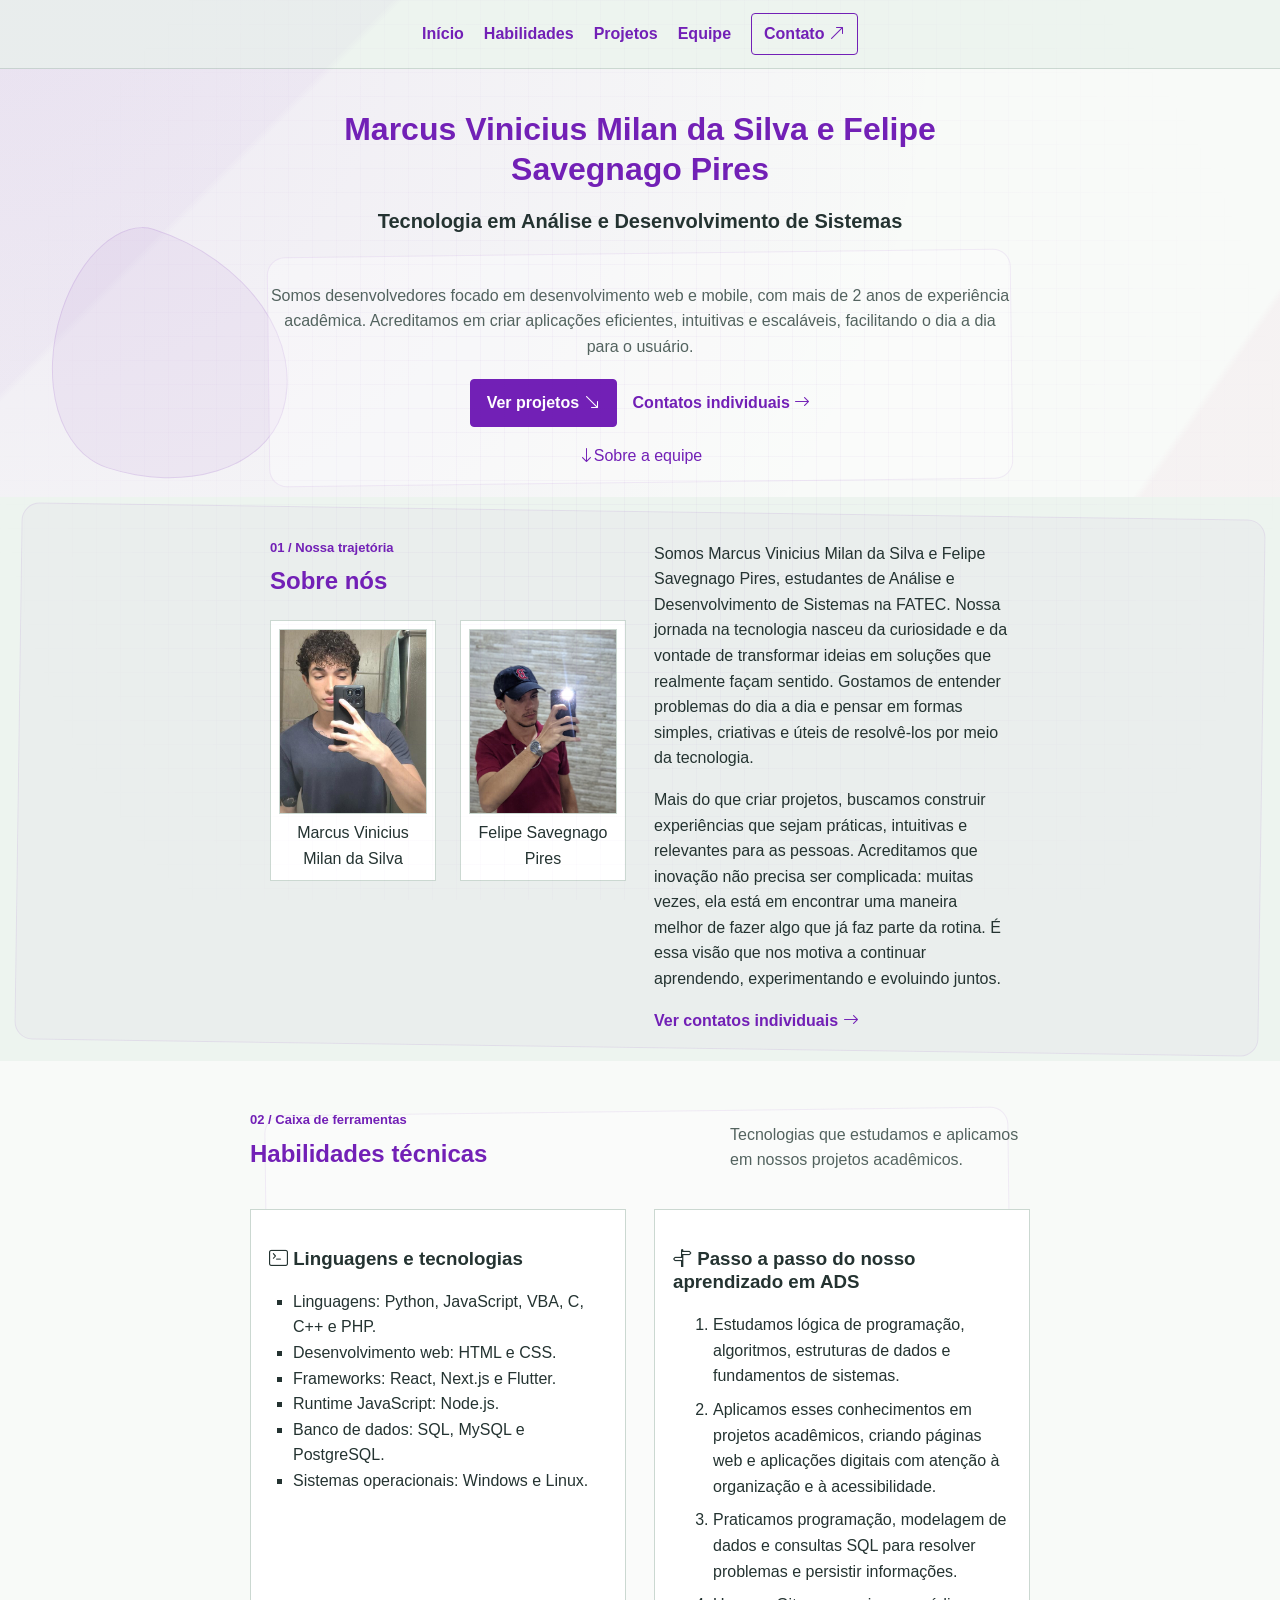
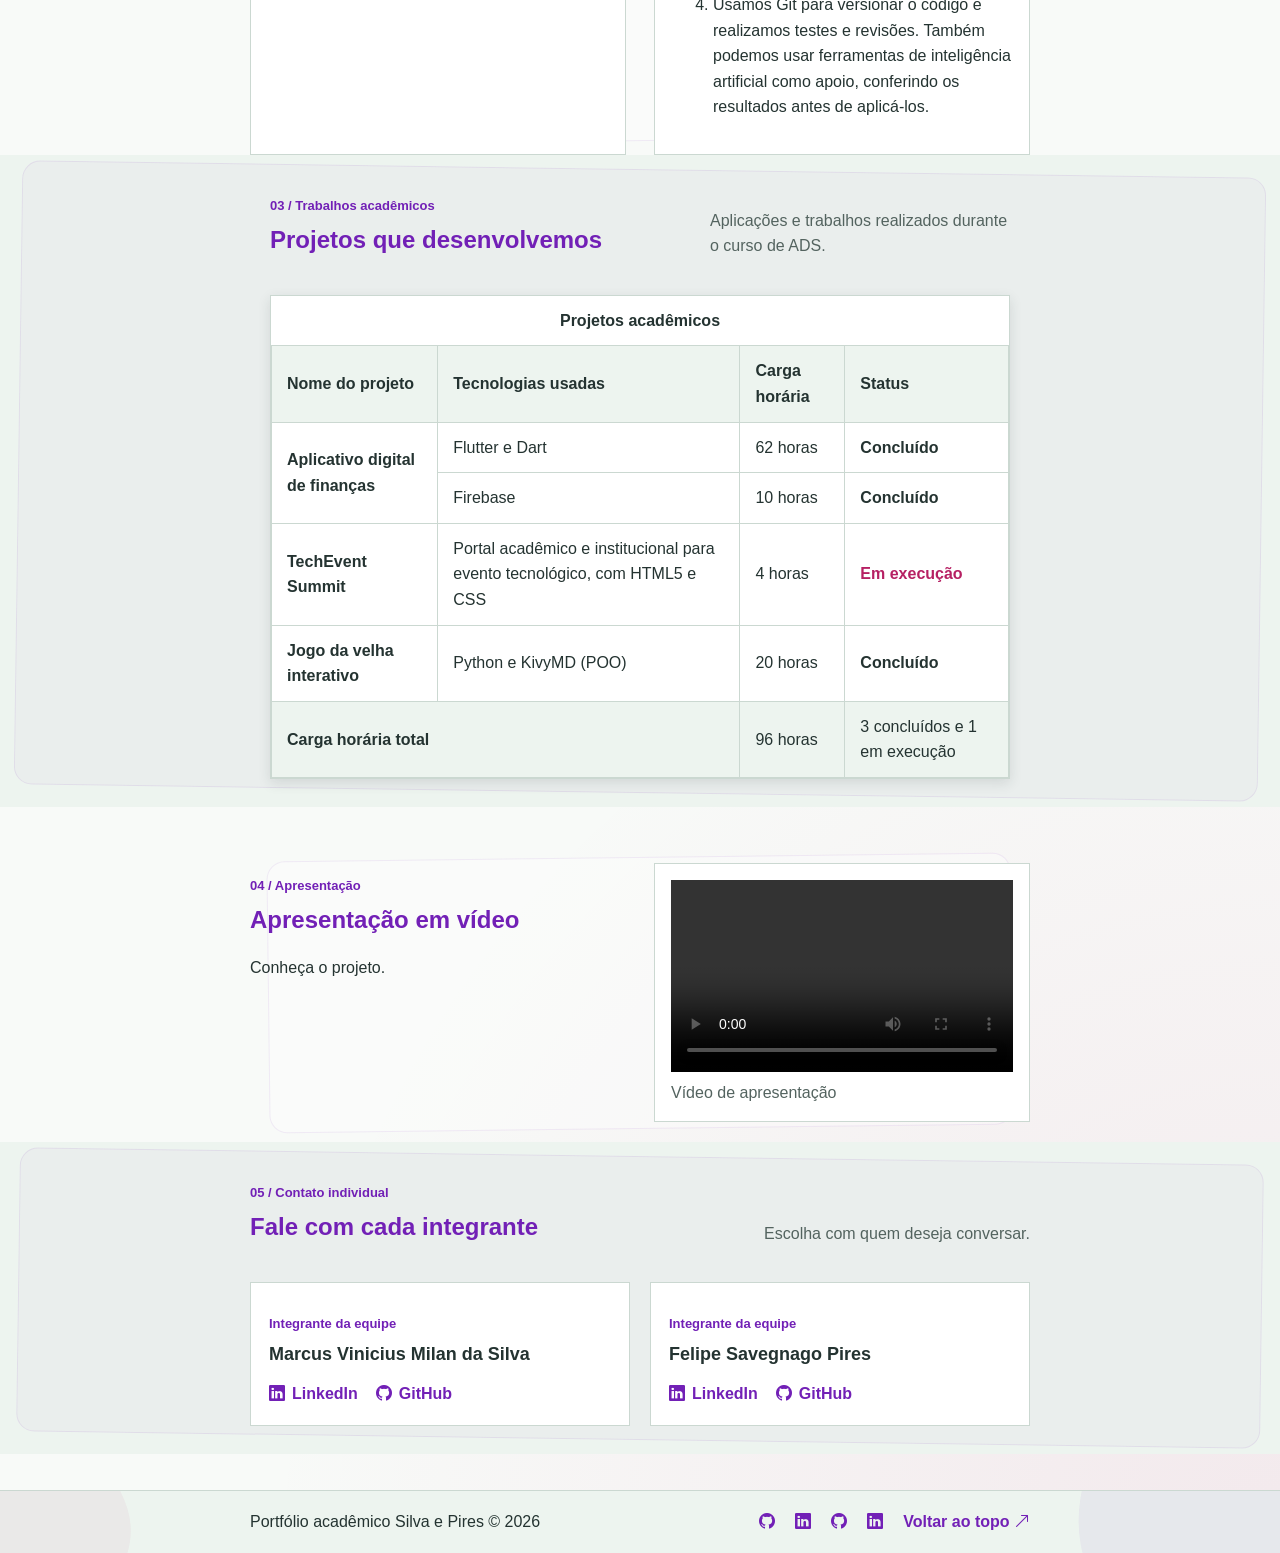
<file: index.html>
<!DOCTYPE html>
<html lang="pt-BR">
<head>
	<meta charset="UTF-8">
	<meta name="viewport" content="width=device-width, initial-scale=1.0">
	<meta name="description" content="Portfólio acadêmico e profissional de estudante de Análise e Desenvolvimento de Sistemas.">
	<title>Portfólio Profissional</title>
	<link rel="stylesheet" href="https://cdn.jsdelivr.net/npm/bootstrap-icons@1.11.3/font/bootstrap-icons.min.css" referrerpolicy="no-referrer">
	<link rel="stylesheet" href="css/estilo.css">
</head>
<body id="top">
	<header>
		<div class="site-header">
			<div class="header-inner">
				<nav class="main-nav" aria-label="Navegação principal">
					<a href="index.html" aria-current="page">Início</a>
					<a href="#secao-habilidades">Habilidades</a>
					<a href="#secao-projetos">Projetos</a>
					<a href="#secao-equipe">Equipe</a>
					<a class="nav-contact" href="contato.html">Contato <i class="bi bi-arrow-up-right" aria-hidden="true"></i></a>
				</nav>
			</div>
		</div>
		<div class="hero content-width hero-title">
			<h1 class="page-title" id="titulo-principal">Marcus Vinicius Milan da Silva e Felipe Savegnago Pires</h1>
			<h2>Tecnologia em Análise e Desenvolvimento de Sistemas</h2>
		</div>
	</header>

	<main>
		<section class="hero content-width" aria-label="Apresentação">
			<div class="hero-copy">
				<p class="hero-description"> Somos desenvolvedores focado em desenvolvimento web e mobile, com mais de 2 anos de experiência acadêmica. Acreditamos em criar aplicações eficientes, intuitivas e escaláveis, facilitando o dia a dia para o usuário.</p>
				<div class="hero-actions">
					<a class="button button-primary" href="#secao-projetos">Ver projetos <i class="bi bi-arrow-down-right" aria-hidden="true"></i></a>
					<a class="text-link" href="#secao-equipe">Contatos individuais <i class="bi bi-arrow-right" aria-hidden="true"></i></a>
				</div>
			</div>
			<a class="scroll-cue" href="#secao-sobre"><i class="bi bi-arrow-down" aria-hidden="true"></i><span>Sobre a equipe</span></a>
		</section>

		<section class="section-band" id="secao-sobre" aria-labelledby="titulo-sobre">
			<div class="content-width about-grid">
				<div class="section-heading">
					<p class="eyebrow">01 / Nossa trajetória</p>
					<h2 id="titulo-sobre">Sobre nós</h2>
				<div class="student-photos" aria-label="Integrantes do portfólio">
					<figure class="student-profile">
						<img src="image/foto-silva.jpg" alt="Foto de Marcus Vinicius Milan da Silva">
						<figcaption>Marcus Vinicius Milan da Silva</figcaption>
					</figure>
					<figure class="student-profile">
						<img src="image/foto-pires.jpg" alt="Foto de Felipe Pires Savegnago">
						<figcaption>Felipe Savegnago Pires</figcaption>
					</figure>
				</div>
				</div>
				<div class="about-copy">
					<p>Somos Marcus Vinicius Milan da Silva e Felipe Savegnago Pires, estudantes de Análise e Desenvolvimento de Sistemas na FATEC. Nossa jornada na tecnologia nasceu da curiosidade e da vontade de transformar ideias em soluções que realmente façam sentido. Gostamos de entender problemas do dia a dia e pensar em formas simples, criativas e úteis de resolvê-los por meio da tecnologia.</p>
					<p>Mais do que criar projetos, buscamos construir experiências que sejam práticas, intuitivas e relevantes para as pessoas. Acreditamos que inovação não precisa ser complicada: muitas vezes, ela está em encontrar uma maneira melhor de fazer algo que já faz parte da rotina. É essa visão que nos motiva a continuar aprendendo, experimentando e evoluindo juntos.</p>
					<a class="text-link" href="#secao-equipe">Ver contatos individuais <i class="bi bi-arrow-right" aria-hidden="true"></i></a>
				</div>
			</div>
		</section>

		<section class="content-width skills-section" id="secao-habilidades" aria-labelledby="titulo-habilidades">
			<div class="section-heading section-heading-row">
				<div>
					<p class="eyebrow">02 / Caixa de ferramentas</p>
					<h2 id="titulo-habilidades">Habilidades técnicas</h2>
				</div>
				<p class="section-intro">Tecnologias que estudamos e aplicamos em nossos projetos acadêmicos.</p>
			</div>
			<div class="skills-grid">
				<article class="skill-panel">
					<h3><i class="bi bi-terminal" aria-hidden="true"></i> Linguagens e tecnologias</h3>
					<ul class="skill-list" type="square">
						<li>Linguagens: Python, JavaScript, VBA, C, C++ e PHP.</li>
						<li>Desenvolvimento web: HTML e CSS.</li>
						<li>Frameworks: React, Next.js e Flutter.</li>
						<li>Runtime JavaScript: Node.js.</li>
						<li>Banco de dados: SQL, MySQL e PostgreSQL.</li>
						<li>Sistemas operacionais: Windows e Linux.</li>
					</ul>
				</article>
				<article class="skill-panel learning-panel">
					<h3><i class="bi bi-signpost-split" aria-hidden="true"></i> Passo a passo do nosso aprendizado em ADS</h3>
					<ol class="learning-list">
						<li>Estudamos lógica de programação, algoritmos, estruturas de dados e fundamentos de sistemas.</li>
						<li>Aplicamos esses conhecimentos em projetos acadêmicos, criando páginas web e aplicações digitais com atenção à organização e à acessibilidade.</li>
						<li>Praticamos programação, modelagem de dados e consultas SQL para resolver problemas e persistir informações.</li>
						<li>Usamos Git para versionar o código e realizamos testes e revisões. Também podemos usar ferramentas de inteligência artificial como apoio, conferindo os resultados antes de aplicá-los.</li>
					</ol>
				</article>
			</div>
		</section>

		<section class="projects-section" id="secao-projetos" aria-labelledby="titulo-projetos">
			<div class="content-width">
				<div class="section-heading section-heading-row">
					<div>
						<p class="eyebrow">03 / Trabalhos acadêmicos</p>
						<h2 id="titulo-projetos">Projetos que desenvolvemos</h2>
					</div>
					<p class="section-intro">Aplicações e trabalhos realizados durante o curso de ADS.</p>
				</div>
				<div class="table-wrap">
					<table>
							<caption>Projetos acadêmicos</caption>
						<thead>
							<tr>
								<th scope="col">Nome do projeto</th>
								<th scope="col">Tecnologias usadas</th>
								<th scope="col">Carga horária</th>
								<th scope="col">Status</th>
							</tr>
						</thead>
						<tbody>
							<tr>
								<th scope="row" rowspan="2">Aplicativo digital de finanças</th>
								<td>Flutter e Dart</td>
								<td>62 horas</td>
								<td><span class="project-status">Concluído</span></td>
							</tr>
							<tr>
								<td>Firebase</td>
								<td>10 horas</td>
								<td><span class="project-status">Concluído</span></td>
							</tr>
							<tr>
								<th scope="row">TechEvent Summit</th>
								<td>Portal acadêmico e institucional para evento tecnológico, com HTML5 e CSS</td>
								<td>4 horas</td>
								<td><span class="project-status status-progress">Em execução</span></td>
							</tr>
							<tr>
								<th scope="row">Jogo da velha interativo</th>
								<td>Python e KivyMD (POO)</td>
								<td>20 horas</td>
								<td><span class="project-status">Concluído</span></td>
							</tr>
						</tbody>
						<tfoot>
							<tr>
								<th scope="row" colspan="2">Carga horária total</th>
								<td>96 horas</td>
								<td>3 concluídos e 1 em execução</td>
							</tr>
						</tfoot>
					</table>
				</div>
			</div>
		</section>

		<section class="content-width media-section" aria-labelledby="titulo-apresentacao">
			<div class="media-copy">
				<p class="eyebrow">04 / Apresentação</p>
				<h2 id="titulo-apresentacao">Apresentação em vídeo</h2>
				<p>Conheça o projeto.</p>
			</div>
			<div class="video-panel">
				<video controls preload="metadata" aria-label="Vídeo de apresentação pessoal">
					<source src="media/demo_projeto.mp4" type="video/mp4">
					Seu navegador não oferece suporte ao elemento de vídeo.
				</video>
				<span>Vídeo de apresentação</span>
			</div>
		</section>

		<section class="team-contacts" id="secao-equipe" aria-labelledby="titulo-equipe">
			<div class="content-width">
				<div class="section-heading section-heading-row">
					<div>
						<p class="eyebrow">05 / Contato individual</p>
						<h2 id="titulo-equipe">Fale com cada integrante</h2>
					</div>
					<p class="section-intro">Escolha com quem deseja conversar.</p>
				</div>
				<div class="team-contact-grid">
					<article class="contact-person">
						<p class="eyebrow">Integrante da equipe</p>
						<h3>Marcus Vinicius Milan da Silva</h3>
						<div class="person-links">
							<a href="https://br.linkedin.com/in/mvm2006" target="_blank" rel="noopener noreferrer"><i class="bi bi-linkedin" aria-hidden="true"></i> LinkedIn</a>
							<a href="https://github.com/marcus0milan" target="_blank" rel="noopener noreferrer"><i class="bi bi-github" aria-hidden="true"></i>  GitHub</a>
						</div>
					</article>
					<article class="contact-person">
						<p class="eyebrow">Integrante da equipe</p>
						<h3>Felipe Savegnago Pires</h3>
						<div class="person-links">
							<a href="https://br.linkedin.com/in/felipe-savegnago-27a887337" target="_blank" rel="noopener noreferrer"><i class="bi bi-linkedin" aria-hidden="true"></i> LinkedIn</a>
							<a href="https://github.com/svgfelps" target="_blank" rel="noopener noreferrer"><i class="bi bi-github" aria-hidden="true"></i> GitHub</a>
						</div>
					</article>
				</div>
			</div>
		</section>
	</main>

	<footer class="site-footer">
		<div class="content-width footer-inner">
			<p>Portfólio acadêmico Silva e Pires <span>© 2026</span></p>
			<div class="footer-links">
				<a href="https://github.com/marcus0milan" target="_blank" rel="noopener noreferrer" aria-label="GitHub de Marcus Vinicius Milan da Silva" title="GitHub de Marcus Vinicius Milan da Silva"><i class="bi bi-github" aria-hidden="true"></i></a>
				<a href="https://br.linkedin.com/in/mvm2006" target="_blank" rel="noopener noreferrer" aria-label="LinkedIn de Marcus Vinicius Milan da Silva" title="LinkedIn de Marcus Vinicius Milan da Silva"><i class="bi bi-linkedin" aria-hidden="true"></i></a>
				<a href="https://github.com/svgfelps" target="_blank" rel="noopener noreferrer" aria-label="GitHub de Felipe Savegnago Pires" title="GitHub de Felipe Savegnago Pires"><i class="bi bi-github" aria-hidden="true"></i></a>
				<a href="https://br.linkedin.com/in/felipe-savegnago-27a887337" target="_blank" rel="noopener noreferrer" aria-label="LinkedIn de Felipe Savegnago Pires" title="LinkedIn de Felipe Savegnago Pires"><i class="bi bi-linkedin" aria-hidden="true"></i></a>
				<a class="back-to-top" href="#top">Voltar ao topo <i class="bi bi-arrow-up-right" aria-hidden="true"></i></a>
			</div>
		</div>
	</footer>
</body>
</html>
</file>
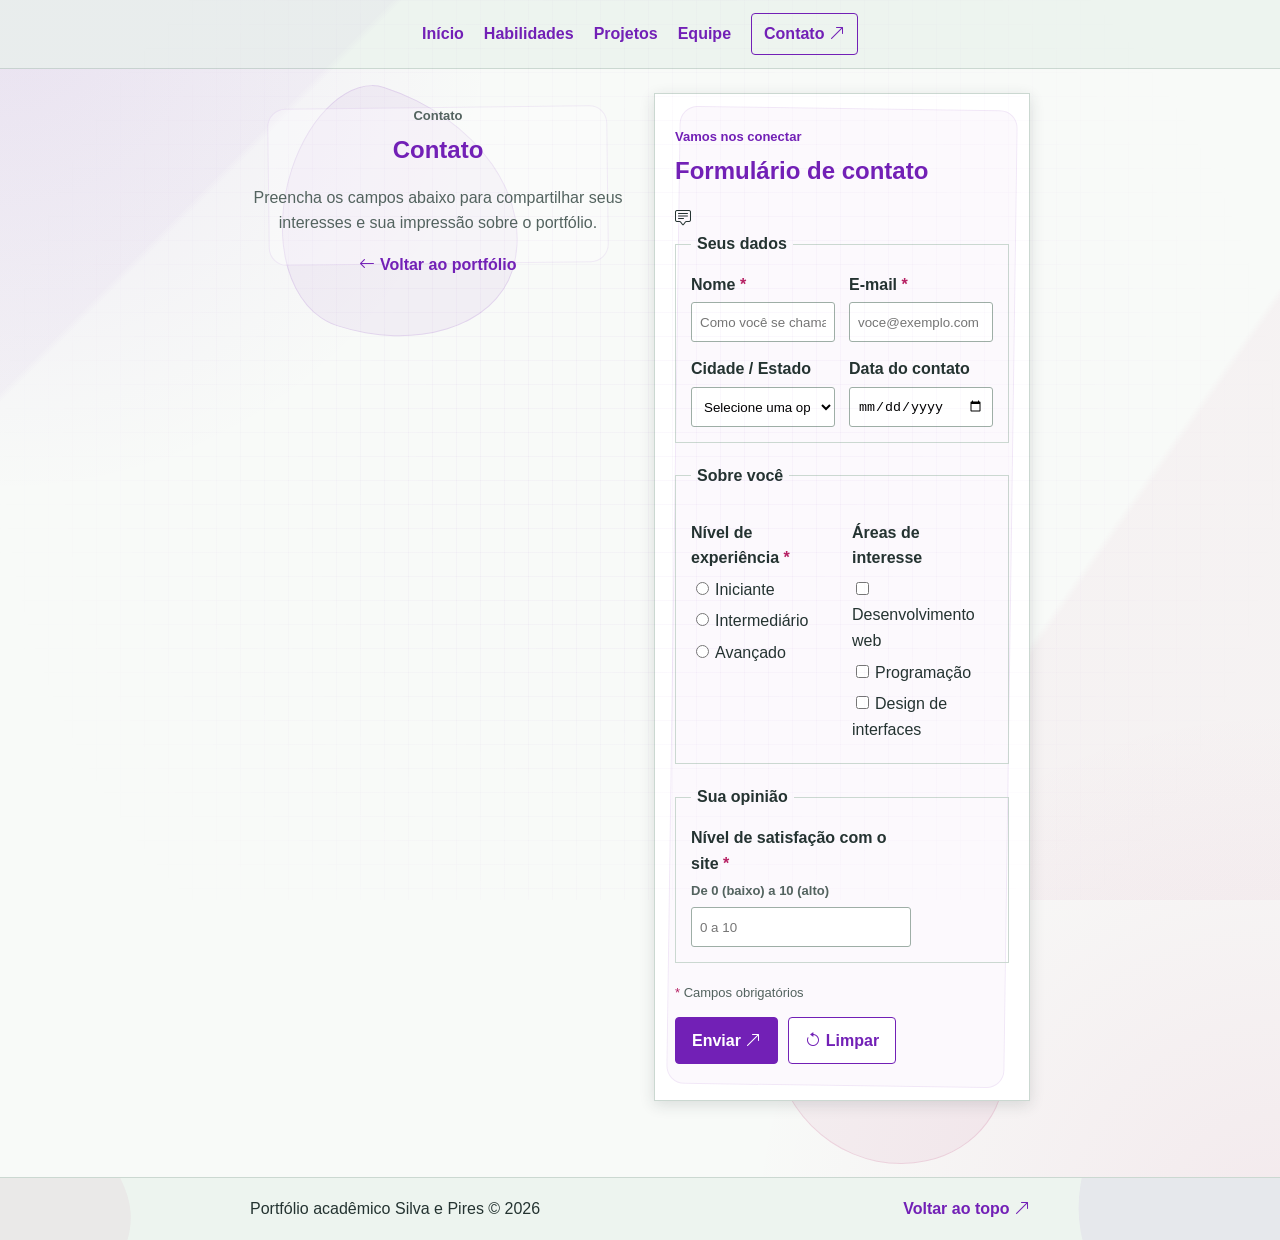
<file: contato.html>
<!DOCTYPE html>
<html lang="pt-BR">
<head>
	<meta charset="UTF-8">
	<meta name="viewport" content="width=device-width, initial-scale=1.0">
	<meta name="description" content="Entre em contato pelo portfólio acadêmico de Análise e Desenvolvimento de Sistemas.">
	<title>Contato</title>
	<link rel="stylesheet" href="https://cdn.jsdelivr.net/npm/bootstrap-icons@1.11.3/font/bootstrap-icons.min.css" referrerpolicy="no-referrer">
	<link rel="stylesheet" href="css/estilo.css">
</head>
<body id="top" class="contact-page">
	<header class="site-header">
		<div class="header-inner">
			<nav class="main-nav" aria-label="Navegação principal">
				<a href="index.html">Início</a>
				<a href="index.html#secao-habilidades">Habilidades</a>
				<a href="index.html#secao-projetos">Projetos</a>
				<a href="index.html#secao-equipe">Equipe</a>
				<a class="nav-contact" href="contato.html" aria-current="page">Contato <i class="bi bi-arrow-up-right" aria-hidden="true"></i></a>
			</nav>
		</div>
	</header>

	<main class="contact-main content-width">
		<section class="contact-intro" aria-labelledby="titulo-contato">
			<p class="eyebrow"><span class="status-dot"></span> Contato</p>
			<h1 class="page-title" id="titulo-contato">Contato</h1>
			<p>Preencha os campos abaixo para compartilhar seus interesses e sua impressão sobre o portfólio.</p>
			<a class="text-link" href="index.html"><i class="bi bi-arrow-left" aria-hidden="true"></i> Voltar ao portfólio</a>
		</section>

		<section class="form-container" aria-labelledby="titulo-formulario">
			<div class="form-heading">
				<div>
					<p class="eyebrow">Vamos nos conectar</p>
					<h2 id="titulo-formulario">Formulário de contato</h2>
				</div>
				<i class="bi bi-chat-square-text" aria-hidden="true"></i>
			</div>
			<form id="form-contato" method="post">
				<fieldset class="form-fieldset">
					<legend>Seus dados</legend>
					<div class="form-grid">
						<label class="form-field">
							<span>Nome <span class="required-mark">*</span></span>
							<input type="text" name="nome" placeholder="Como você se chama?" autocomplete="name" required>
						</label>
						<label class="form-field">
							<span>E-mail <span class="required-mark">*</span></span>
							<input type="email" name="email" placeholder="voce@exemplo.com" autocomplete="email" required>
						</label>
						<label class="form-field">
							<span>Cidade / Estado</span>
							<select name="cidade-estado">
								<option value="" selected>Selecione uma opção</option>
								<option value="sao-paulo-sp">São Paulo / SP</option>
								<option value="rio-de-janeiro-rj">Rio de Janeiro / RJ</option>
								<option value="belo-horizonte-mg">Belo Horizonte / MG</option>
								<option value="outra">Outra cidade</option>
							</select>
						</label>
						<label class="form-field">
							<span>Data do contato</span>
							<input type="date" name="data-contato">
						</label>
					</div>
				</fieldset>

				<fieldset class="form-fieldset choice-fieldset">
					<legend>Sobre você</legend>
					<div class="choice-group">
						<p class="choice-title">Nível de experiência <span class="required-mark">*</span></p>
						<div class="option-list">
							<label class="option-item"><input type="radio" name="experiencia" value="iniciante" required><span>Iniciante</span></label>
							<label class="option-item"><input type="radio" name="experiencia" value="intermediario"><span>Intermediário</span></label>
							<label class="option-item"><input type="radio" name="experiencia" value="avancado"><span>Avançado</span></label>
						</div>
					</div>
					<div class="choice-group">
						<p class="choice-title">Áreas de interesse</p>
						<div class="option-list">
							<label class="option-item"><input type="checkbox" name="interesses" value="desenvolvimento-web"><span>Desenvolvimento web</span></label>
							<label class="option-item"><input type="checkbox" name="interesses" value="programacao"><span>Programação</span></label>
							<label class="option-item"><input type="checkbox" name="interesses" value="design"><span>Design de interfaces</span></label>
						</div>
					</div>
				</fieldset>

				<fieldset class="form-fieldset satisfaction-fieldset">
					<legend>Sua opinião</legend>
					<label class="form-field satisfaction-field">
						<span>Nível de satisfação com o site <span class="required-mark">*</span></span>
						<span class="range-hint">De 0 (baixo) a 10 (alto)</span>
						<input type="number" name="satisfacao" min="0" max="10" placeholder="0 a 10" required>
					</label>
				</fieldset>

				<p class="form-note"><span class="required-mark">*</span> Campos obrigatórios</p>
				<div class="form-actions">
					<button class="button button-primary" type="submit" disabled>Enviar <i class="bi bi-arrow-up-right" aria-hidden="true"></i></button>
					<button class="button button-reset" type="reset"><i class="bi bi-arrow-counterclockwise" aria-hidden="true"></i> Limpar</button>
				</div>
				<p class="form-feedback" id="mensagem-formulario" role="status" aria-live="polite"></p>
			</form>
		</section>
	</main>

	<footer class="site-footer">
		<div class="content-width footer-inner">
			<p>Portfólio acadêmico Silva e Pires <span>© 2026</span></p>
			<div class="footer-links">
				<a class="back-to-top" href="#top">Voltar ao topo <i class="bi bi-arrow-up-right" aria-hidden="true"></i></a>
			</div>
		</div>
	</footer>
	<script>
		const contactForm = document.querySelector('#form-contato');
		const feedback = document.querySelector('#mensagem-formulario');
		contactForm.querySelector('button[type="submit"]').disabled = false;

		contactForm.addEventListener('submit', (event) => {
			event.preventDefault();
			feedback.textContent = 'Demonstração: os dados foram validados no navegador, mas não foram enviados.';
		});

		contactForm.addEventListener('reset', () => {
			feedback.textContent = '';
		});
	</script>
</body>
</html>
</file>
<file: css/estilo.css>
:root {
	--cor-principal: #7220B6;
	--cor-destaque: #B62063;
	--cor-texto: #243331;
	--cor-suave: #edf4ef;
	--cor-borda: #cbd8d1;
}

* {
	box-sizing: border-box;
}

html {
	scroll-behavior: smooth;
}

body {
	position: relative;
	margin: 0;
	background:
		radial-gradient(circle at top left, rgba(114, 32, 182, 0.08), transparent 28%),
		radial-gradient(circle at bottom right, rgba(182, 32, 99, 0.08), transparent 30%),
		#f8faf8;
	color: var(--cor-texto);
	font-family: Arial, sans-serif;
	line-height: 1.6;
	overflow-x: hidden;
}

body::before {
	content: "";
	position: fixed;
	inset: 0;
	background:
		linear-gradient(135deg, rgba(114, 32, 182, 0.03) 0 18%, transparent 18.5% 100%),
		linear-gradient(305deg, rgba(182, 32, 99, 0.035) 0 22%, transparent 22.5% 100%);
	pointer-events: none;
	z-index: 0;
}

body::after {
	content: "";
	position: fixed;
	inset: 0;
	background-image:
		linear-gradient(rgba(114, 32, 182, 0.03) 1px, transparent 1px),
		linear-gradient(90deg, rgba(114, 32, 182, 0.03) 1px, transparent 1px);
	background-size: 24px 24px;
	mask-image: radial-gradient(circle at center, black 25%, transparent 85%);
	pointer-events: none;
	z-index: 0;
}

a {
	color: var(--cor-principal);
	text-decoration: none;
}

a:hover {
	color: var(--cor-destaque);
}

.content-width,
.header-inner {
	width: min(100% - 500px);
	margin: 0 auto;
}

.site-header {
	background: var(--cor-suave);
	border-bottom: 1px solid var(--cor-borda);
}

.header-inner {
	min-height: 68px;
	display: flex;
	align-items: center;
	justify-content: center;
	gap: 20px;
}

.brand {
	font-size: 18px;
	font-weight: bold;
}

.brand-icon {
	margin-right: 8px;
	color: var(--cor-destaque);
}

.brand-dot,
.required-mark,
.status-dot {
	color: var(--cor-destaque);
}

.main-nav,
.footer-links {
	display: flex;
	align-items: center;
	gap: 20px;
}

.main-nav a,
.footer-links a {
	font-weight: bold;
}

.main-nav .nav-contact {
	padding: 7px 12px;
	border: 1px solid var(--cor-principal);
	border-radius: 4px;
}

main {
	position: relative;
	padding-top: 28px;
	isolation: isolate;
}

main::before {
	content: "";
	position: absolute;
	left: 4%;
	top: 30px;
	width: 240px;
	height: 240px;
	background: rgba(114, 32, 182, 0.05);
	border: 1px solid rgba(114, 32, 182, 0.12);
	border-radius: 26% 74% 62% 38% / 44% 56% 44% 56%;
	transform: rotate(18deg);
	z-index: -1;
}

main::after {
	content: "";
	position: absolute;
	right: 4%;
	bottom: 10px;
	width: 220px;
	height: 220px;
	background: rgba(182, 32, 99, 0.05);
	border: 1px solid rgba(182, 32, 99, 0.12);
	border-radius: 52% 48% 43% 57% / 41% 62% 38% 59%;
	transform: rotate(-12deg);
	z-index: -1;
}

section {
	position: relative;
	margin: 0 auto 36px;
	isolation: isolate;
}

section::before {
	content: "";
	position: absolute;
	inset: 14px 18px 14px 18px;
	background: rgba(255, 255, 255, 0.32);
	border: 1px solid rgba(114, 32, 182, 0.08);
	border-radius: 18px;
	transform: rotate(-0.7deg);
	z-index: -1;
}

section:nth-of-type(even)::before {
	transform: rotate(0.8deg);
	background: rgba(114, 32, 182, 0.025);
}

h1,
h2,
h3 {
	line-height: 1.25;
}

.page-title {
	width: fit-content;
	margin: 0 auto 20px;
	color: var(--cor-principal);
	text-align: center;
}

.hero {
	padding: 28px 20px;
	text-align: center;
}

.hero h2 {
	font-size: 20px;
}

.hero-title {
	padding: 40px 20px 0;
	margin-bottom: -40px;
}

.eyebrow {
	margin-bottom: 8px;
	color: var(--cor-principal);
	font-size: 13px;
	font-weight: bold;
}

.hero-description,
.section-intro,
.contact-intro > p {
	color: #53635f;
}

.hero-actions {
	display: flex;
	justify-content: center;
	align-items: center;
	flex-wrap: wrap;
	gap: 16px;
	margin-top: 20px;
}

.button {
	display: inline-block;
	padding: 10px 16px;
	border: 1px solid var(--cor-principal);
	border-radius: 4px;
	background: var(--cor-principal);
	color: white;
	cursor: pointer;
	font: inherit;
	font-weight: bold;
}

.button:hover {
	background: #B62063;
	color: white;
}

.button-reset {
	background: white;
	color: var(--cor-principal);
}

.button-reset:hover {
	background: var(--cor-suave);
	color: var(--cor-principal);
}

.text-link {
	font-weight: bold;
}

.student-photos {
	display: grid;
	grid-template-columns: repeat(2, minmax(0, 240px));
	justify-content: center;
	align-items: start;
	gap: 24px;
	margin: 24px auto;
}

.student-profile {
	margin: 0;
	padding: 8px;
	border: 1px solid var(--cor-borda);
	background: white;
}

.student-profile img {
	width: 100%;
	aspect-ratio: 4 / 5;
	display: block;
	border: 1px solid var(--cor-borda);
	object-fit: cover;
	object-position: center;
}

.student-profile figcaption {
	margin-top: 6px;
	text-align: center;
}

.scroll-cue {
	display: inline-block;
	margin-top: 16px;
}

.section-band,
.projects-section {
	padding: 28px 20px;
	background: var(--cor-suave);
}

.about-grid,
.skills-grid,
.media-section,
.contact-main {
	display: grid;
	grid-template-columns: 1fr 1fr;
	gap: 28px;
	align-items: start;
}

.skills-grid {
	align-items: stretch;
}

.section-heading-row {
	display: flex;
	align-items: end;
	justify-content: space-between;
	gap: 20px;
	margin-bottom: 20px;
}

.section-heading h2,
.media-copy h2 {
	margin-top: 0;
	color: var(--cor-principal);
}

.section-intro {
	max-width: 300px;
}

.skill-panel {
	padding: 18px;
	border: 1px solid var(--cor-borda);
	background: white;
}

.skill-list {
	padding-left: 24px;
	list-style-type: square;
}

.learning-list li {
	margin-bottom: 8px;
}

.table-wrap {
	overflow-x: auto;
	border: 1px solid var(--cor-borda);
	background: white;
	box-shadow: 0 4px 12px rgba(36, 51, 49, 0.12);
}

table {
	width: 100%;
	min-width: 600px;
	border-collapse: collapse;
	text-align: left;
}

caption {
	padding: 12px;
	font-weight: bold;
}

th,
td {
	padding: 12px 15px;
	border: 1px solid var(--cor-borda);
}

thead,
tfoot {
	background: var(--cor-suave);
}

.project-status {
	font-weight: bold;
}

.status-progress {
	color: var(--cor-destaque);
}

.media-section {
	padding: 20px 0;
}

.video-panel {
	padding: 16px;
	border: 1px solid var(--cor-borda);
	background: white;
}

.video-panel video {
	width: 100%;
	aspect-ratio: 16 / 9;
}

.video-panel span {
	display: block;
	color: #53635f;
}

.team-contacts {
	padding: 28px 0;
	background: var(--cor-suave);
}

.team-contact-grid {
	display: grid;
	grid-template-columns: repeat(2, minmax(0, 1fr));
	gap: 20px;
}

.contact-person {
	margin: 0;
	padding: 18px;
	border: 1px solid var(--cor-borda);
	background: white;
}

.contact-person .eyebrow {
	margin-bottom: 8px;
}

.contact-person h3 {
	margin: 0 0 16px;
	font-size: 18px;
	word-break: break-word;
}

.person-links {
	display: flex;
	flex-wrap: wrap;
	gap: 10px 18px;
}

.person-links a {
	display: inline-flex;
	align-items: center;
	gap: 7px;
	font-weight: bold;
}

.site-footer {
	position: relative;
	padding: 18px 0;
	border-top: 1px solid var(--cor-borda);
	background: var(--cor-suave);
	overflow: hidden;
}

.site-footer::before {
	content: "";
	position: absolute;
	right: -40px;
	bottom: -80px;
	width: 240px;
	height: 240px;
	background: rgba(114, 32, 182, 0.06);
	border-radius: 32% 68% 60% 40% / 50% 42% 58% 50%;
	transform: rotate(18deg);
}

.site-footer::after {
	content: "";
	position: absolute;
	left: -50px;
	top: -50px;
	width: 180px;
	height: 180px;
	background: rgba(182, 32, 99, 0.05);
	border-radius: 62% 38% 56% 44% / 47% 53% 47% 53%;
	transform: rotate(-18deg);
}

.footer-inner {
	display: flex;
	justify-content: space-between;
	align-items: center;
	gap: 20px;
}

.footer-inner p {
	margin: 0;
}

.contact-main {
	padding-top: 24px;
	padding-bottom: 40px;
}

.contact-intro {
	text-align: center;
}

.form-container {
	padding: 20px;
	border: 1px solid var(--cor-borda);
	background: white;
	box-shadow: 0 4px 14px rgba(36, 51, 49, 0.14);
}

.form-heading h2 {
	margin-top: 0;
	color: var(--cor-principal);
}

.form-fieldset {
	margin: 0 0 20px;
	padding: 15px;
	border: 1px solid var(--cor-borda);
}

.form-fieldset legend {
	padding: 0 6px;
	font-weight: bold;
}

.form-grid {
	display: grid;
	grid-template-columns: 1fr 1fr;
	gap: 14px;
}

.form-field {
	display: grid;
	gap: 5px;
	font-weight: bold;
}

.form-field input,
.form-field select {
	width: 100%;
	min-height: 40px;
	padding: 8px;
	border: 1px solid #9eaea6;
	border-radius: 3px;
	background: white;
}

.choice-fieldset {
	display: grid;
	grid-template-columns: 1fr 1fr;
	gap: 12px 20px;
}

.choice-fieldset legend {
	grid-column: 1 / -1;
}

.choice-title {
	margin-bottom: 6px;
	font-weight: bold;
}

.option-item {
	display: block;
	margin-bottom: 6px;
}

.option-item input {
	margin-right: 6px;
}

.satisfaction-field {
	max-width: 220px;
}

.range-hint,
.form-note {
	color: #53635f;
	font-size: 13px;
}

.form-actions {
	display: flex;
	gap: 10px;
}

.form-feedback {
	margin-bottom: 0;
	color: var(--cor-principal);
}

@media (max-width: 650px) {
	.header-inner,
	.footer-inner {
		align-items: flex-start;
		flex-direction: column;
		padding-top: 12px;
		padding-bottom: 12px;
	}

	.main-nav,
	.footer-links {
		flex-wrap: wrap;
		gap: 12px;
	}

	.student-photos {
		gap: 16px;
	}

	.about-grid,
	.skills-grid,
	.media-section,
	.team-contact-grid,
	.contact-main,
	.form-grid,
	.choice-fieldset {
		grid-template-columns: 1fr;
	}

	.choice-fieldset legend {
		grid-column: auto;
	}

	.section-heading-row {
		align-items: flex-start;
		flex-direction: column;
	}
}
</file>
